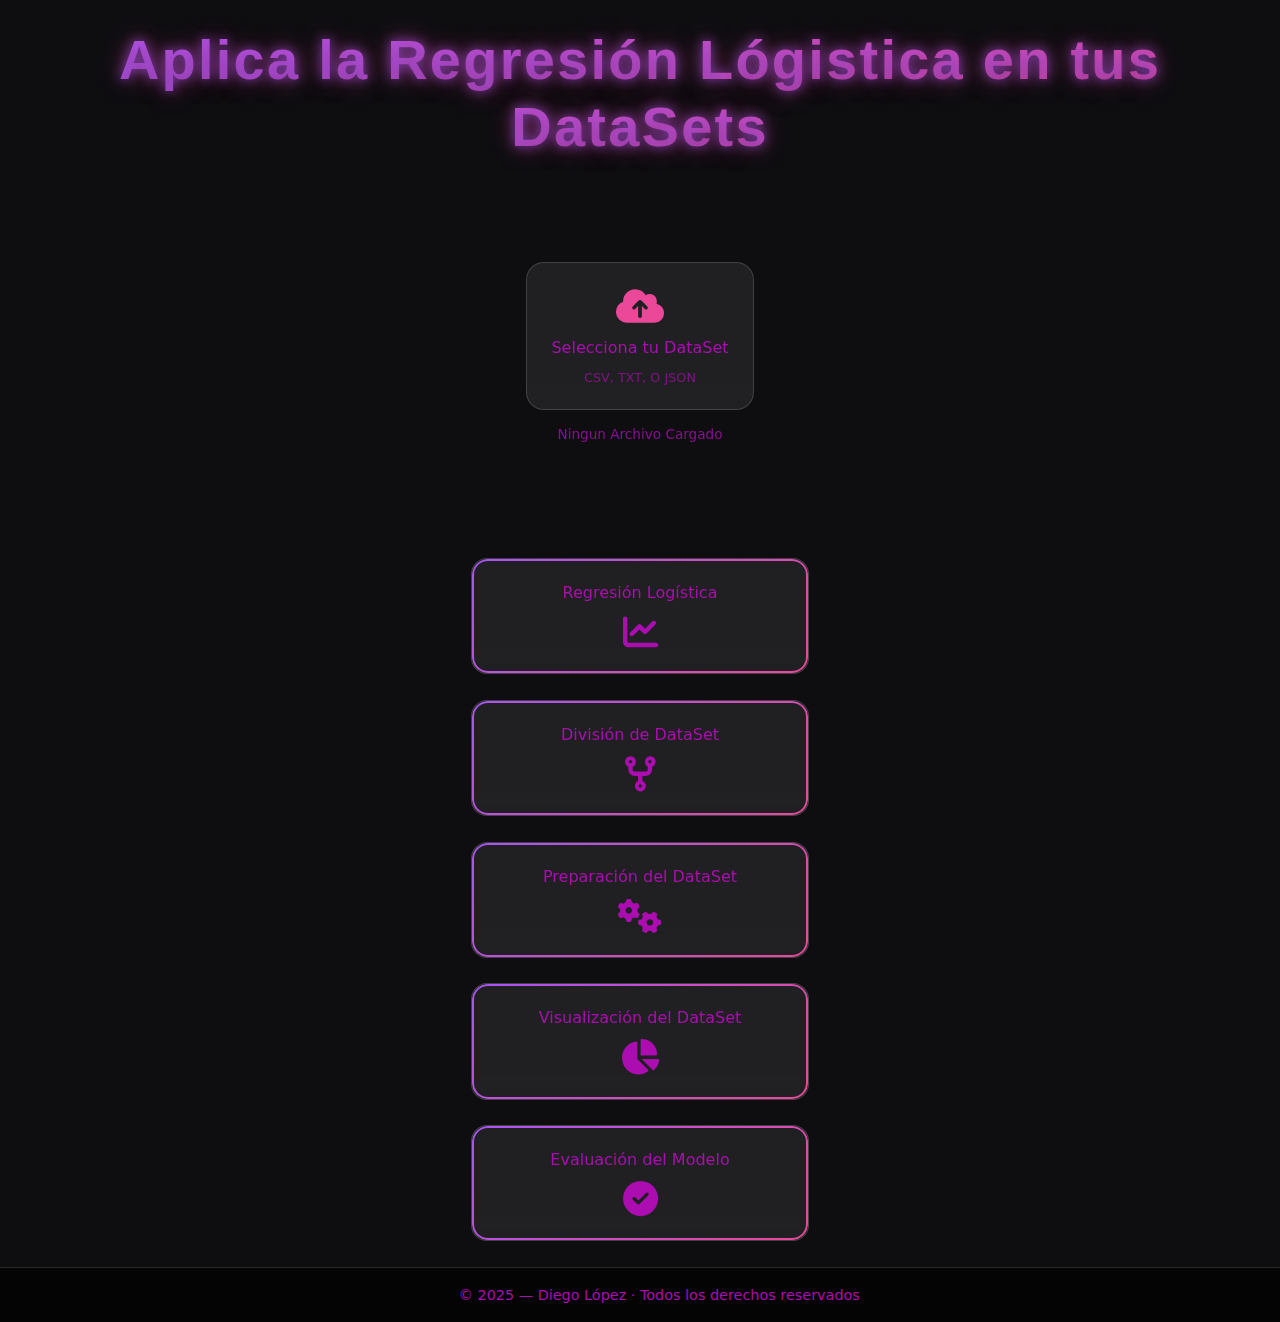
<file: frontend/html/index.html>
<!DOCTYPE html>
<html lang="">
<head>
    <meta charset="UTF-8">
    <meta name="viewport" content="width=device-width, initial-scale=1.0">
    <title>REGRESION LOGISTICA</title>

    <!-- CSS existente -->
    <link rel="stylesheet" href="/frontend/css/styles.css"/>

    <!-- Font Awesome (iconos) -->
    <link rel="stylesheet"
          href="https://cdnjs.cloudflare.com/ajax/libs/font-awesome/6.5.1/css/all.min.css">
</head>
<body>

    <section class="hero">
        <div class="hero-bg"></div>
        <h1 class="glass">Aplica la Regresión Lógistica en tus DataSets</h1>
    </section>

    <br/>

    <section class="upload glass">
        <label class="upload-box">
            <input type="file" id="DataSetInput" accept=".csv, .txt, .json">
            <i class="fa-solid fa-cloud-arrow-up"></i>
            <span>Selecciona tu DataSet</span>
            <small>CSV, TXT, O JSON</small>
        </label>
        <p class="upload-status" id="uploadStatus">
            Ningun Archivo Cargado
        </p>
    </section>

    <br/>
    <!-- CONTENEDOR DE BOTONES -->
    <section class="menu">
        <a href="regresion_log.html" class="menu-btn">
            <span>Regresión Logística</span>
            <i class="fa-solid fa-chart-line"></i>
        </a>

        <a href="division_data.html" class="menu-btn">
            <span>División de DataSet</span>
            <i class="fa-solid fa-code-fork"></i>
        </a>

        <a href="prep_Data.html" class="menu-btn">
            <span>Preparación del DataSet</span>
            <i class="fa-solid fa-gears"></i>
        </a>

        <a href="visualizacion.html" class="menu-btn">
            <span>Visualización del DataSet</span>
            <i class="fa-solid fa-chart-pie"></i>
        </a>

        <a href="eval_model.html" class="menu-btn">
            <span>Evaluación del Modelo</span>
            <i class="fa-solid fa-check-circle"></i>
        </a>
    </section>
    <footer class="footer">
    © 2025 — Diego López · Todos los derechos reservados
    </footer>

    <script src="/frontend/js/cargar_archivo.js"></script>
</body>
</html>
</file>
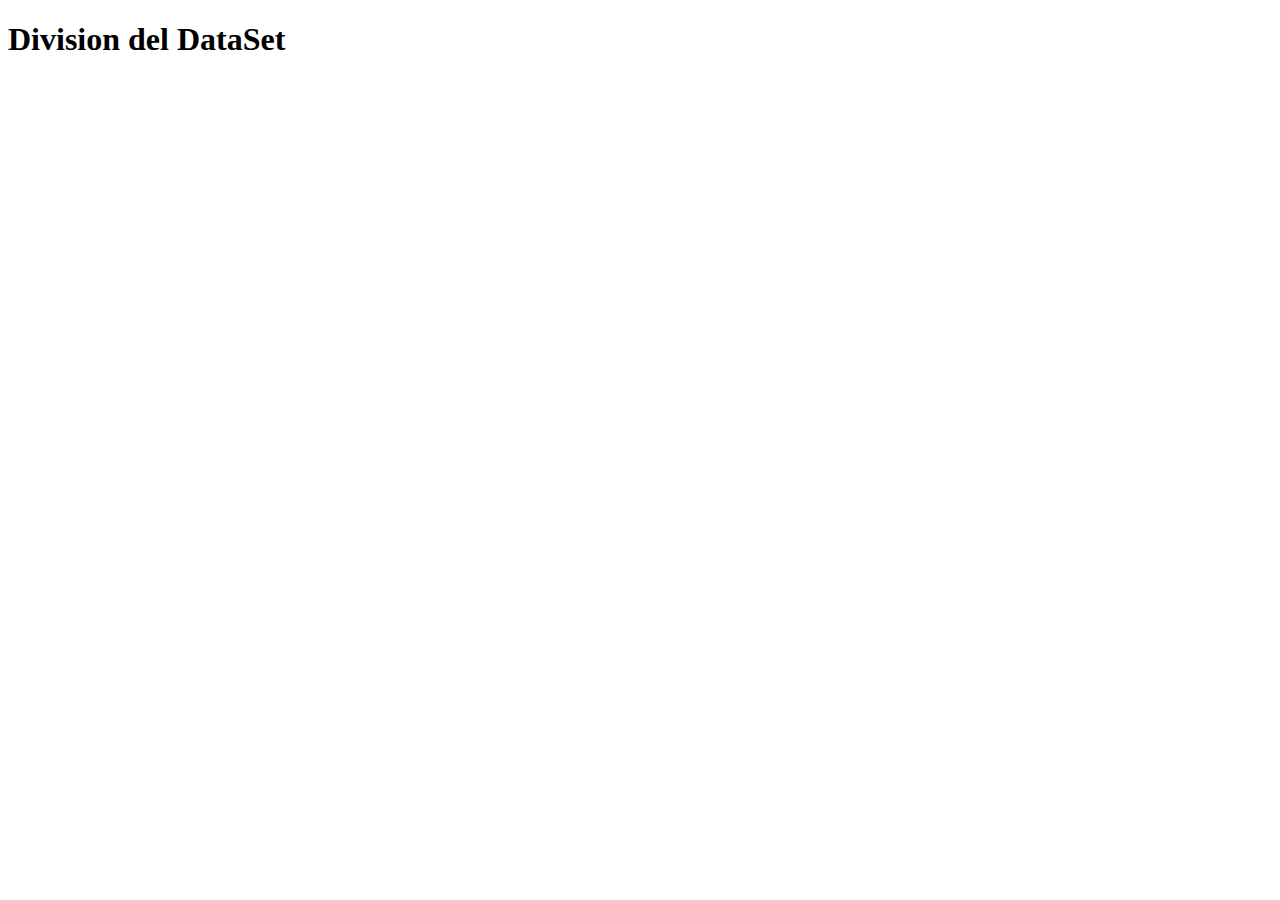
<file: frontend/html/division_data.html>
<!DOCTYPE html>
<html lang="en">
<head>
    <meta charset="UTF-8">
    <meta name="viewport" content="width=device-width, initial-scale=1.0">
    <title>Dividir DataSet</title>
</head>
<body>
    <h1>Division del DataSet</h1>
</body>
</html>
</file>
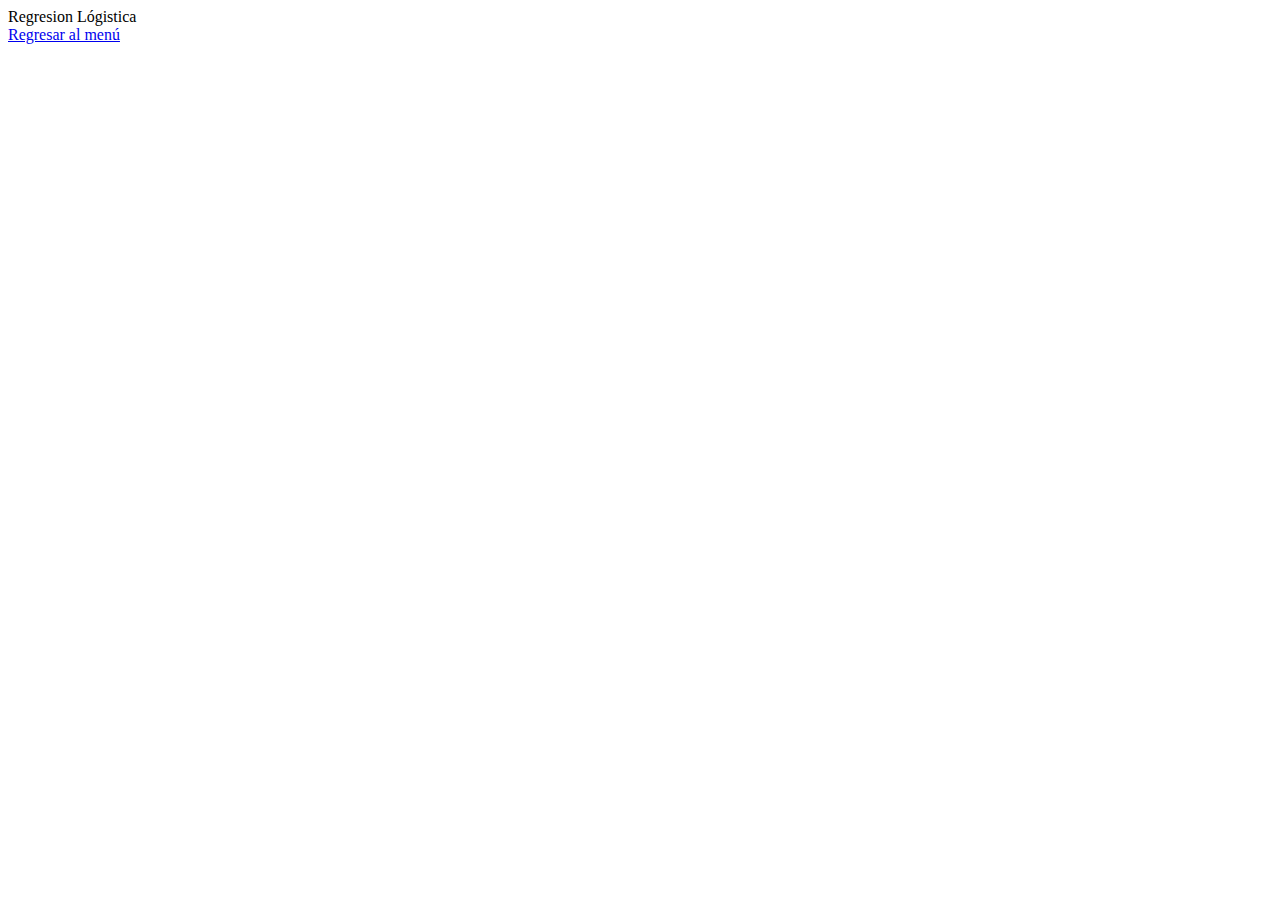
<file: frontend/html/regresion_log.html>
<!DOCTYPE html>
<html lang="en">
<head>
    <meta charset="UTF-8">
    <meta name="viewport" content="width=device-width, initial-scale=1.0">
    <title>Regresion_Logistica</title>
    <link rel="stylesheet" href="/frontend/css/regresion_log.css">
</head>
<body>

    <h>Regresion Lógistica</h>
    <br/>
    <a href="index.html">Regresar al menú</a>
</body>
</html>
</file>
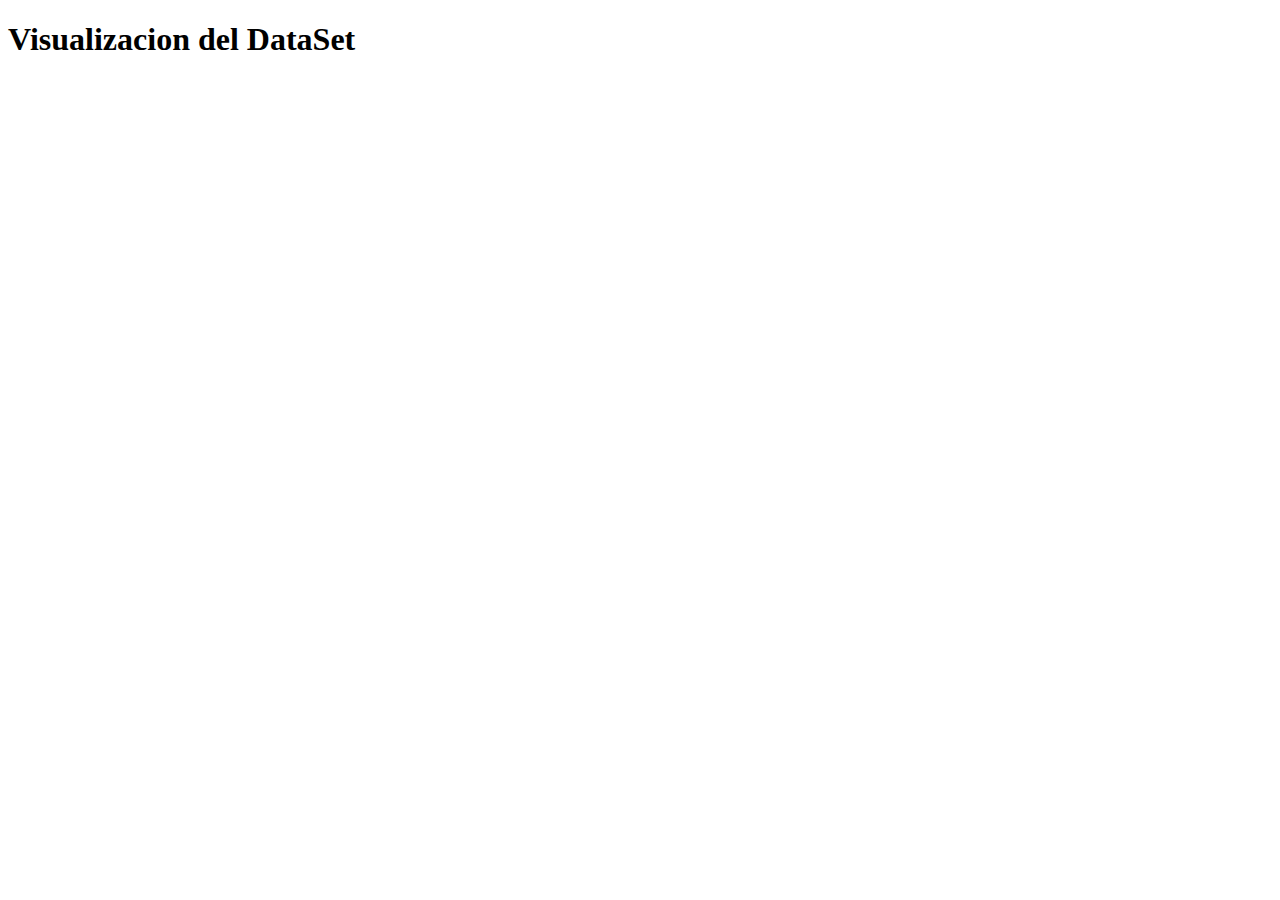
<file: frontend/html/visualizacion.html>
<!DOCTYPE html>
<html lang="en">
<head>
    <meta charset="UTF-8">
    <meta name="viewport" content="width=>, initial-scale=1.0">
    <title>Document</title>
</head>
<body>
    <h1>Visualizacion del DataSet</h1>
</body>
</html>
</file>
<file: frontend/css/styles.css>
/* VARIABLES GLOBALES */
:root {
    --bg-color: #0e0e11;
    --text-color: #ab0db1;

    --glass-bg: rgba(255, 255, 255, 0.08);
    --glass-border: rgba(255, 255, 255, 0.15);

    --title-size: clamp(18px, 4.5vw + 1rem, 56px);
    --border-gradient: linear-gradient(135deg, #a855f7, #ec4899);
}

/* HTML Y BODY */
html, body {
    height: 100%;
    margin: 0;
    font-family: system-ui, -apple-system, BlinkMacSystemFont, sans-serif;
    background-color: var(--bg-color);
    color: var(--text-color);
}

body {
    display: flex;
    flex-direction: column;
    min-height: 100vh;
}

/* HERO / TITULO PRINCIPAL */
h1 {
    font-size: var(--title-size);
    font-family: 'Franklin Gothic Medium', 'Arial Narrow', Arial, sans-serif;
    text-align: center;
    word-break: break-word;
    hyphens: auto;
    line-height: 1.2;

    padding: clamp(1rem, 2vw, 2rem);
    margin: 0;

    letter-spacing: 0.04em;

    /* Reemplazar text-shadow simple por un brillo sutil + neón */
    text-shadow: 
        0 0 8px rgba(168, 85, 247, 0.4),
        0 0 16px rgba(236, 72, 153, 0.3),
        0 4px 12px rgba(0, 0, 0, 0.5);

    /* Opcional: degradado de texto  */
    background: linear-gradient(135deg, #a855f7, #ec4899);
    -webkit-background-clip: text;
    background-clip: text;
    color: transparent; 
    /* Nota: esto reemplaza el uso de `var(--text-color)` */

    /* Añadir un efecto sutil de brillo al pasar el ratón */
    transition: text-shadow 0.4s ease;
}

h1:hover {
    text-shadow: 
        0 0 12px rgba(168, 85, 247, 0.7),
        0 0 24px rgba(236, 72, 153, 0.6),
        0 6px 18px rgba(0, 0, 0, 0.6);
}

/* UPLOAD DATASET */
.upload {
    max-width: 700px;
    margin: 2rem auto;
    padding: clamp(1rem, 2vw, 2rem);
    text-align: center;
}

.upload-box {
    display: flex;
    flex-direction: column;
    align-items: center;
    justify-content: center;
    gap: 0.8rem;
    padding: clamp(16px, 2vw, 24px);
    border-radius: 18px;
    cursor: pointer;

    background: var(--glass-bg);
    border: 1px solid var(--glass-border);
    backdrop-filter: blur(10px);
    transition: all 0.3s ease;
}

.upload-box:hover {
    background: rgba(255,255,255,0.12);
    transform: translateY(-3px);
}

.upload-box input {
    display: none;
}

.upload-box i {
    font-size: clamp(2rem, 4vw, 2.4rem);
    color: #ec4899;
}

.upload-box span {
    font-size: clamp(0.9rem, 2vw, 1rem);
    color: var(--text-color);
}

.upload-box small {
    font-size: clamp(0.7rem, 1.5vw, 0.8rem);
    opacity: 0.7;
}

.upload-status {
    margin-top: 1rem;
    font-size: clamp(0.75rem, 1.5vw, 0.85rem);
    opacity: 0.8;
}

/* MENU / BOTONES PRINCIPAL */
.menu {
    flex: 1 0 auto;
    display: grid;
    grid-template-columns: repeat(auto-fit, minmax(clamp(150px, 20%, 1fr), 1fr));
    justify-items: center;
    align-content: start;
    gap: clamp(16px, 2vw, 36px);
    padding: clamp(1rem, 2vw, 2rem);
    width: 90%;
    max-width: 1200px;
    margin-inline: auto;
}

.menu-btn {
    width: 100%;
    max-width: clamp(180px, 25%, 300px);
    text-decoration: none;
    color: var(--text-color);

    background: var(--glass-bg);
    border: 1px solid var(--glass-border);
    backdrop-filter: blur(10px);

    border-radius: 16px;
    padding: clamp(16px, 2vw, 24px);

    display: flex;
    flex-direction: column;
    align-items: center;
    justify-content: center;
    text-align: center;
    transition: all 0.3s ease;
    position: relative;
}

.menu-btn::before {
    content: "";
    position: absolute;
    inset: 0;
    border-radius: 16px;
    padding: 2px;

    background: var(--border-gradient);

    mask:
        linear-gradient(#fff 0 0) content-box,
        linear-gradient(#fff 0 0);
    -webkit-mask-composite: xor;
    mask-composite: exclude;

    pointer-events: none;
}

.menu-btn:hover::before {
    padding: 3px;
}

.menu-btn span {
    font-size: clamp(0.9rem, 2vw, 1rem);
    margin-bottom: 12px;
}

.menu-btn i {
    font-size: clamp(1.8rem, 4vw, 2.2rem);
}

.menu-btn:hover {
    transform: translateY(-6px);
    box-shadow: 0 15px 30px rgba(0,0,0,0.4);
    background: rgba(255, 255, 255, 0.12);
}

/*  FOOTER */
.footer {
    padding: clamp(0.8rem, 2vw, 1.2rem);
    text-align: center;
    background: rgba(0, 0, 0, 0.65);
    border-top: 1px solid var(--glass-border);
    font-size: clamp(0.8rem, 1.5vw, 0.9rem);
    color: var(--text-color);
    width: 100%;
}

/* MEDIA QUERIES */
@media (max-width: 768px) {
    .menu {
        grid-template-columns: repeat(auto-fit, minmax(140px, 1fr));
        gap: 20px;
        padding: 1.5rem;
    }
}

@media (max-width: 500px) {
    .menu {
        grid-template-columns: 1fr;
        gap: 16px;
        padding: 1rem;
    }

    .menu-btn {
        max-width: 100%;
    }

    .upload-box {
        padding: 16px;
    }
}
</file>
<file: frontend/css/regresion_log.css>
/*Archivo de css para  el punto 5 de regresion logistica */

:root {
    /* Colores generales de la pagina*/
    --bg-color: #0e0e11;
    --text-color: #ab0db1;

    /*Colores o variables para los efectos translucidos*/
    --glass-bg:rgba(255, 255, 255, 0.08);
    --glass-border: rgba(255, 255, 255, 0.15);

    /*Tipografia de los datos*/
    --title-size: clamp(18px, 4.5vw + 1rem, 56px);

    /*Bordes de los botones*/
    --border-gradient: linear-gradient(135deg, #a855f7, #ec4899);

}
</file>
